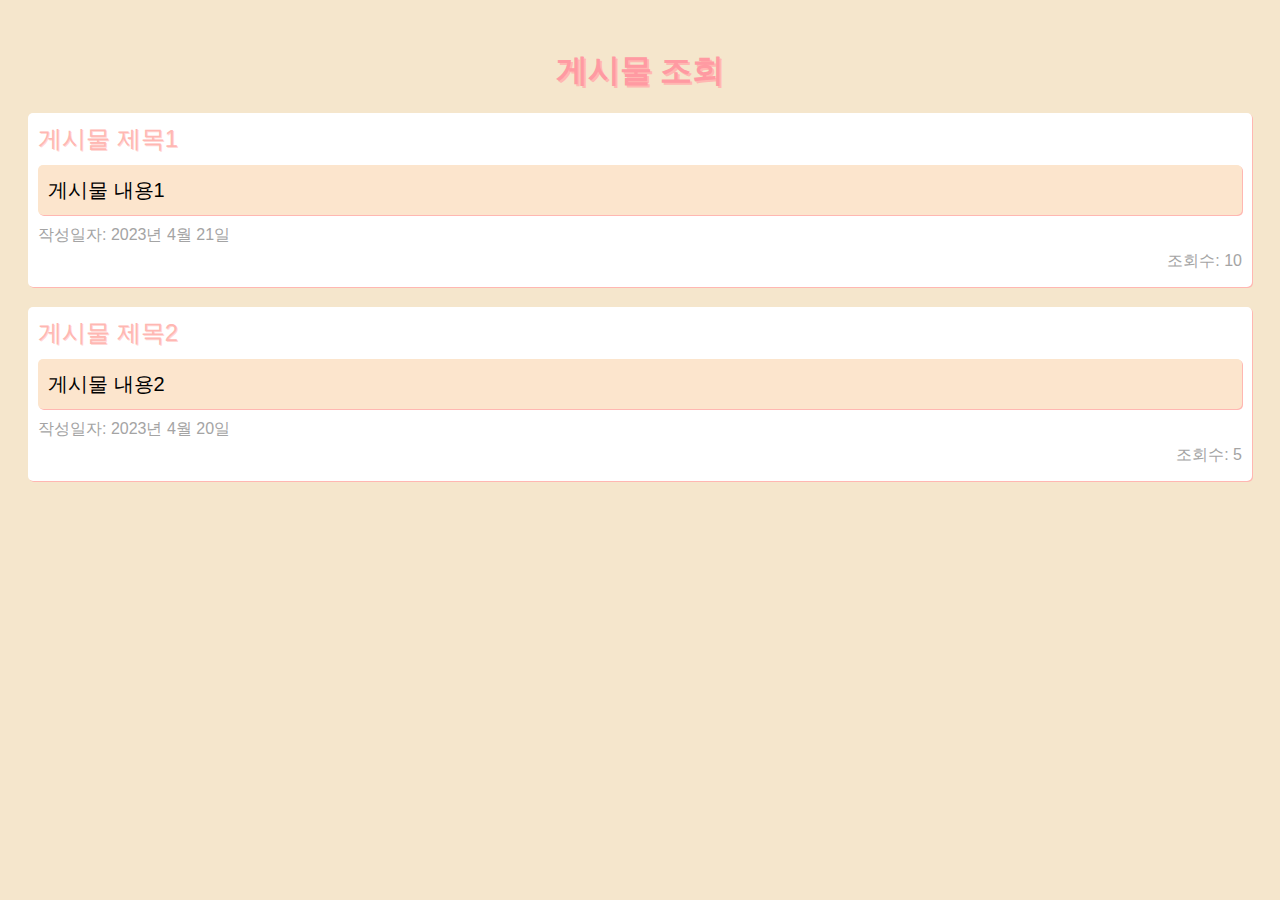
<file: src/main/webapp/WEB-INF/views/chap05/test.html>
<!DOCTYPE html>
<html>
<head>
	<meta charset="UTF-8">
	<title>게시물 조회</title>
	<style>
		body {
			background-color: #F5E6CC;
			font-family: Arial, sans-serif;
			padding: 20px;
		}
		h1 {
			color: #FF9AA2;
			font-size: 32px;
			margin-bottom: 20px;
			text-align: center;
			text-shadow: 2px 2px #FFB7B2;
		}
		.container {
			display: flex;
			flex-direction: column;
			margin-bottom: 20px;
			padding: 10px;
			background-color: #FFFFFF;
			box-shadow: 1px 1px #FFB7B2;
			border-radius: 5px;
		}
		.title {
			color: #FFB7B2;
			font-size: 24px;
			margin-bottom: 10px;
			text-shadow: 1px 1px #FFD8D6;
		}
		.content {
			font-size: 20px;
			margin-bottom: 10px;
			padding: 10px;
			line-height: 1.5;
			border: none;
			border-radius: 5px;
			background-color: #FCE5CD;
			box-shadow: 1px 1px #FFB7B2;
		}
		.date, .views {
			font-size: 16px;
			color: #A4A4A4;
			margin-bottom: 5px;
		}
		.views {
			text-align: right;
		}
	</style>
</head>
<body>
	<h1>게시물 조회</h1>
	<div class="container">
		<div class="title">게시물 제목1</div>
		<div class="content">게시물 내용1</div>
		<div class="date">작성일자: 2023년 4월 21일</div>
		<div class="views">조회수: 10</div>
	</div>
	<div class="container">
		<div class="title">게시물 제목2</div>
		<div class="content">게시물 내용2</div>
		<div class="date">작성일자: 2023년 4월 20일</div>
		<div class="views">조회수: 5</div>
	</div>
</body>
</html>
</file>
